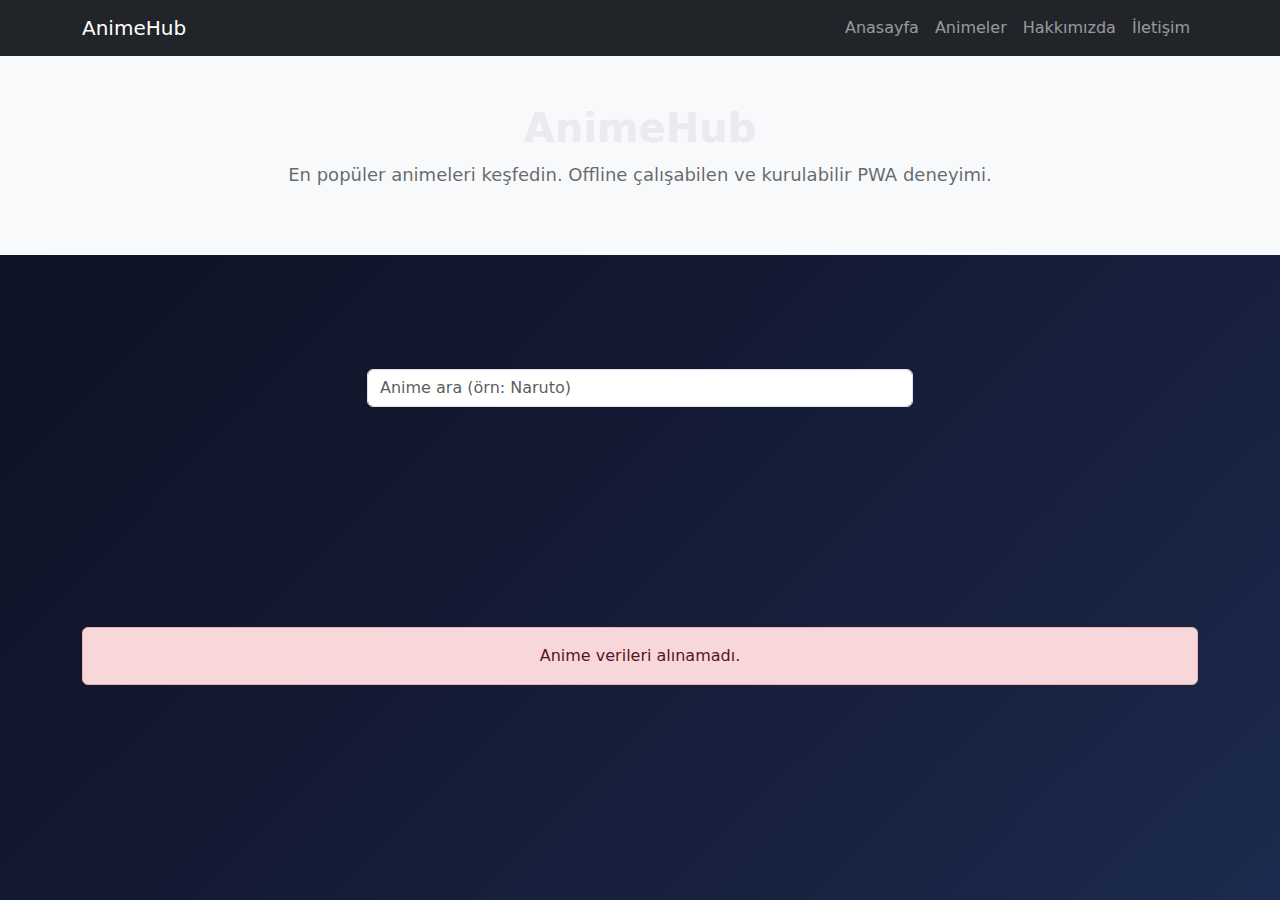
<file: animehub-pwa/index.html>
<!DOCTYPE html>
<html lang="tr">
<head>
  <meta charset="UTF-8" />
  <meta name="viewport" content="width=device-width, initial-scale=1" />
  <title>AnimeHub | Ana Sayfa</title>

  <!-- Bootstrap 5 CDN -->
  <link href="https://cdn.jsdelivr.net/npm/bootstrap@5.3.2/dist/css/bootstrap.min.css" rel="stylesheet">

  <!-- Custom CSS -->
  <link rel="stylesheet" href="assets/css/style.css">

  <!-- PWA -->
    <link rel="manifest" href="manifest.json">
    <meta name="theme-color" content="#212529">

</head>
<body>

<!-- NAVBAR -->
<nav class="navbar navbar-expand-lg navbar-dark bg-dark">
  <div class="container">
    <a class="navbar-brand" href="index.html">AnimeHub</a>

    <button class="navbar-toggler" type="button" data-bs-toggle="collapse"
            data-bs-target="#navbarNav">
      <span class="navbar-toggler-icon"></span>
    </button>

    <div class="collapse navbar-collapse" id="navbarNav">
      <ul class="navbar-nav ms-auto">
        <li class="nav-item">
          <a class="nav-link" href="index.html">Anasayfa</a>
        </li>
        <li class="nav-item">
          <a class="nav-link" href="services.html">Animeler</a>
        </li>
        <li class="nav-item">
          <a class="nav-link" href="about.html">Hakkımızda</a>
        </li>
        <li class="nav-item">
          <a class="nav-link" href="contact.html">İletişim</a>
        </li>
      </ul>
    </div>
  </div>
</nav>





<!-- HERO -->
<section class="bg-light py-5">
  <div class="container text-center">
    <h1 class="fw-bold">AnimeHub</h1>
    <p class="text-muted">
      En popüler animeleri keşfedin. Offline çalışabilen ve kurulabilir PWA deneyimi.
    </p>
  </div>
</section>

<!-- SEARCH -->
<section class="container my-4">
  <div class="row justify-content-center">
    <div class="col-md-6">
      <input type="text" id="searchInput" class="form-control"
             placeholder="Anime ara (örn: Naruto)">
    </div>
  </div>
</section>

<!-- CONTENT -->
<section class="container mb-5">
  <div id="status" class="text-center my-3"></div>
  <div class="row" id="animeList"></div>
</section>

<!-- Bootstrap JS -->
<script src="https://cdn.jsdelivr.net/npm/bootstrap@5.3.2/dist/js/bootstrap.bundle.min.js"></script>

<!-- App JS -->
<script src="assets/js/main.js"></script>

<!-- Service Worker -->
<script>
  if ('serviceWorker' in navigator) {
    navigator.serviceWorker.register('service-worker.js');
  }
</script>

</body>
</html>
</file>
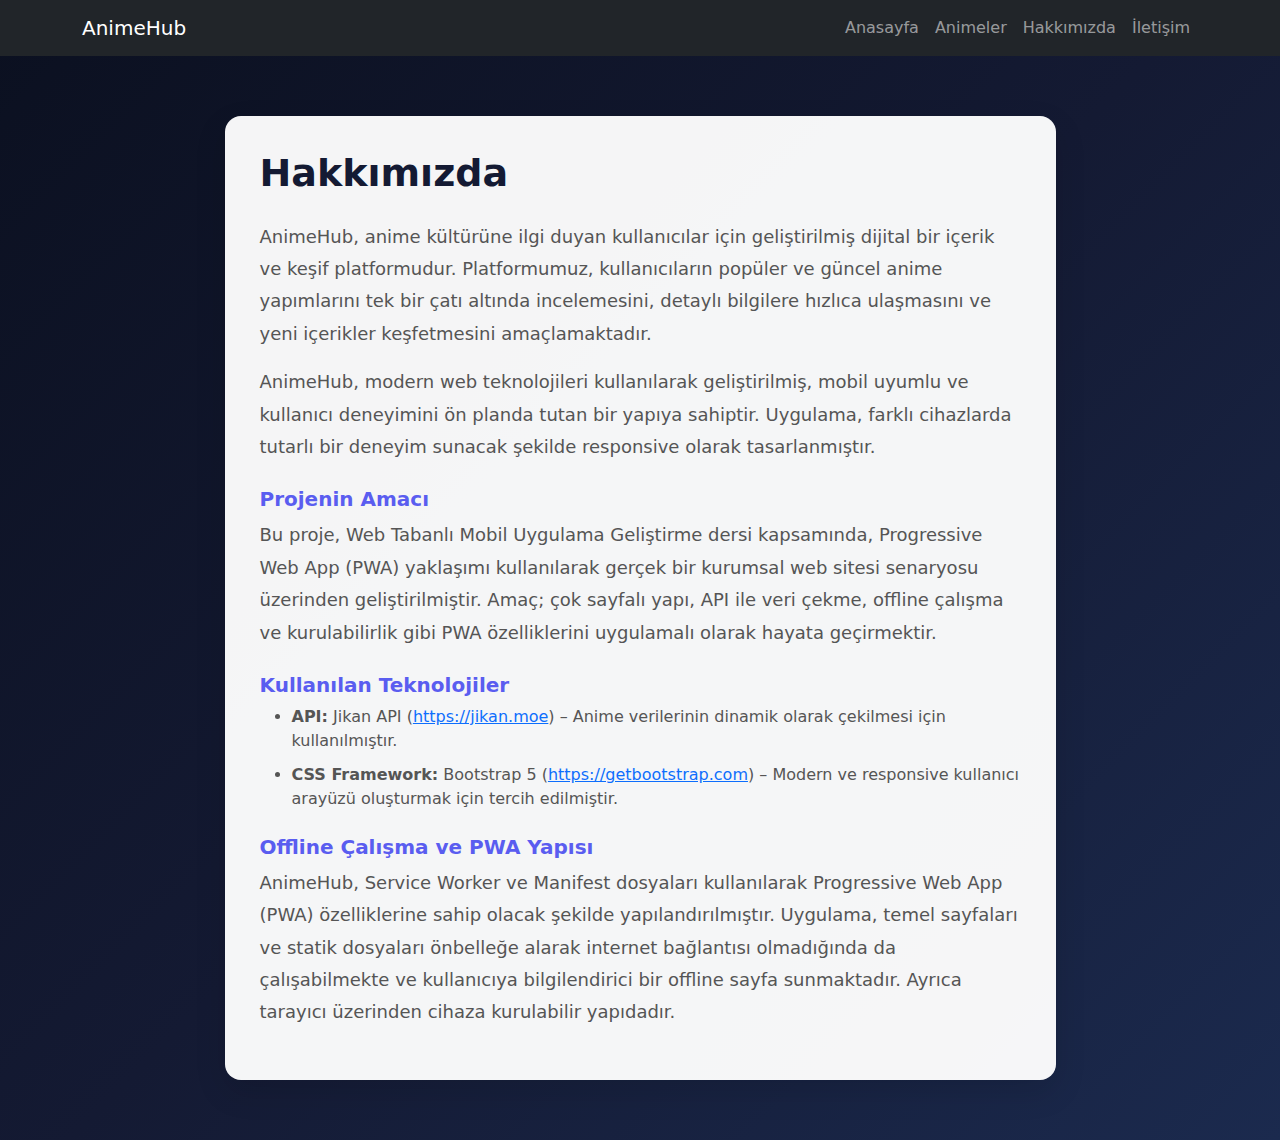
<file: animehub-pwa/about.html>
<!DOCTYPE html>
<html lang="tr">
<head>
  <meta charset="UTF-8">
  <meta name="viewport" content="width=device-width, initial-scale=1">
  <title>Hakkımızda | AnimeHub</title>

  <link rel="stylesheet" href="assets/css/style.css">

  <link href="https://cdn.jsdelivr.net/npm/bootstrap@5.3.2/dist/css/bootstrap.min.css" rel="stylesheet">
</head>
<body>

<nav class="navbar navbar-expand-lg navbar-dark bg-dark">
  <div class="container">
    <a class="navbar-brand" href="index.html">AnimeHub</a>

    <button class="navbar-toggler" type="button" data-bs-toggle="collapse"
            data-bs-target="#navbarNav">
      <span class="navbar-toggler-icon"></span>
    </button>

    <div class="collapse navbar-collapse" id="navbarNav">
      <ul class="navbar-nav ms-auto">
        <li class="nav-item">
          <a class="nav-link" href="index.html">Anasayfa</a>
        </li>
        <li class="nav-item">
          <a class="nav-link" href="services.html">Animeler</a>
        </li>
        <li class="nav-item">
          <a class="nav-link" href="about.html">Hakkımızda</a>
        </li>
        <li class="nav-item">
          <a class="nav-link" href="contact.html">İletişim</a>
        </li>
      </ul>
    </div>
  </div>
</nav>



<section class="about-section">
    <div class="container">
    <div class="row justify-content-center">
    <div class="col-lg-9">
    <div class="about-card">

  <h2 class="mb-4">Hakkımızda</h2>

  <p>
    AnimeHub, anime kültürüne ilgi duyan kullanıcılar için geliştirilmiş
    dijital bir içerik ve keşif platformudur. Platformumuz, kullanıcıların
    popüler ve güncel anime yapımlarını tek bir çatı altında incelemesini,
    detaylı bilgilere hızlıca ulaşmasını ve yeni içerikler keşfetmesini
    amaçlamaktadır.
  </p>

  <p>
    AnimeHub, modern web teknolojileri kullanılarak geliştirilmiş,
    mobil uyumlu ve kullanıcı deneyimini ön planda tutan bir yapıya sahiptir.
    Uygulama, farklı cihazlarda tutarlı bir deneyim sunacak şekilde
    responsive olarak tasarlanmıştır.
  </p>

  <h5 class="mt-4">Projenin Amacı</h5>
  <p>
    Bu proje, Web Tabanlı Mobil Uygulama Geliştirme dersi kapsamında,
    Progressive Web App (PWA) yaklaşımı kullanılarak gerçek bir
    kurumsal web sitesi senaryosu üzerinden geliştirilmiştir.
    Amaç; çok sayfalı yapı, API ile veri çekme, offline çalışma ve
    kurulabilirlik gibi PWA özelliklerini uygulamalı olarak hayata geçirmektir.
  </p>

  <h5 class="mt-4">Kullanılan Teknolojiler</h5>
  <ul>
    <li>
      <strong>API:</strong> Jikan API  
      (<a href="https://jikan.moe" target="_blank">https://jikan.moe</a>)  
      – Anime verilerinin dinamik olarak çekilmesi için kullanılmıştır.
    </li>
    <li>
      <strong>CSS Framework:</strong> Bootstrap 5  
      (<a href="https://getbootstrap.com" target="_blank">https://getbootstrap.com</a>)  
      – Modern ve responsive kullanıcı arayüzü oluşturmak için tercih edilmiştir.
    </li>
  </ul>

  <h5 class="mt-4">Offline Çalışma ve PWA Yapısı</h5>
  <p>
    AnimeHub, Service Worker ve Manifest dosyaları kullanılarak
    Progressive Web App (PWA) özelliklerine sahip olacak şekilde
    yapılandırılmıştır. Uygulama, temel sayfaları ve statik dosyaları
    önbelleğe alarak internet bağlantısı olmadığında da çalışabilmekte
    ve kullanıcıya bilgilendirici bir offline sayfa sunmaktadır.
    Ayrıca tarayıcı üzerinden cihaza kurulabilir yapıdadır.
  </p>

        </div>
      </div>
    </div>
  </div>
</section>


</body>
</html>
</file>
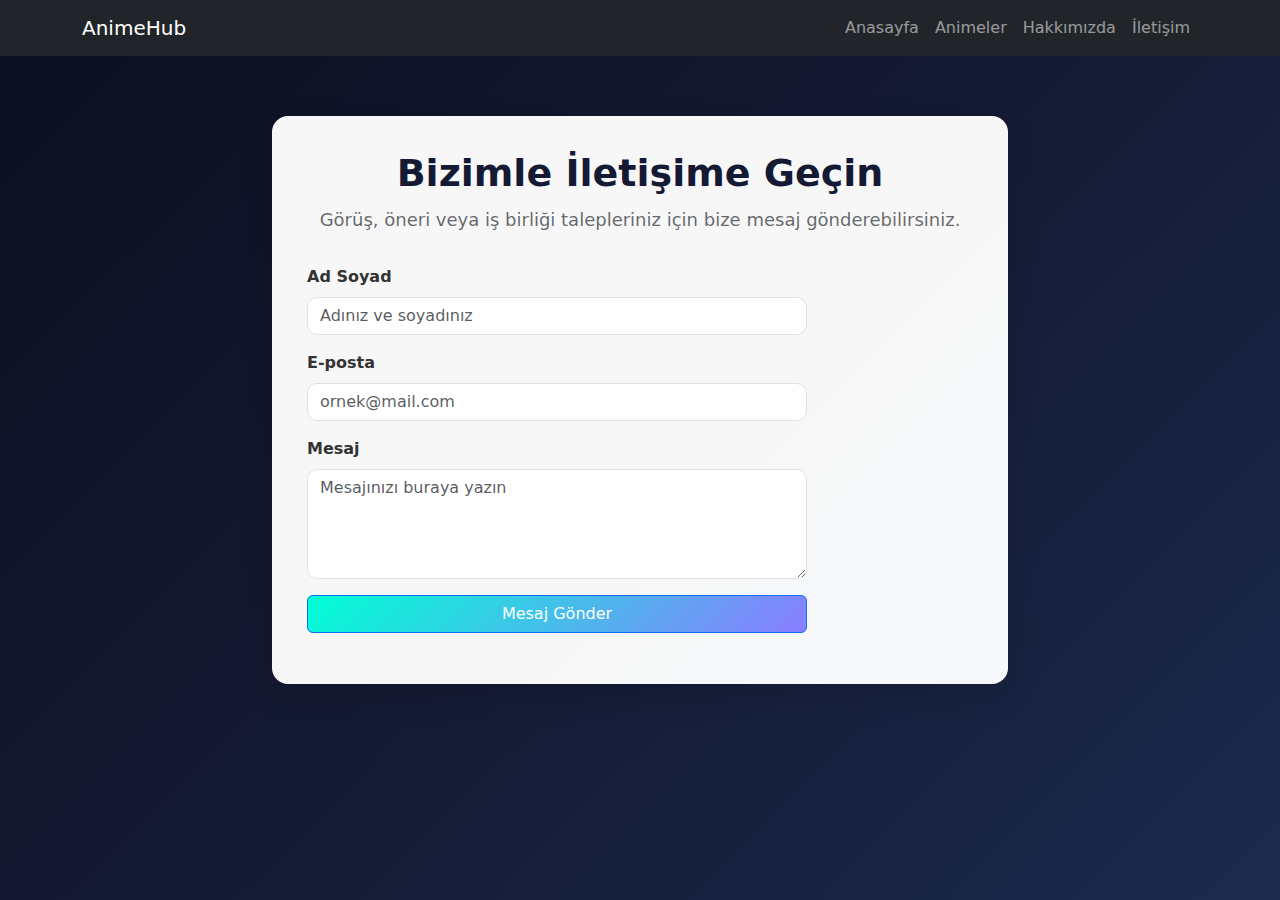
<file: animehub-pwa/contact.html>
<!DOCTYPE html>
<html lang="tr">
<head>
  <meta charset="UTF-8">
  <meta name="viewport" content="width=device-width, initial-scale=1">
  <title>İletişim | AnimeHub</title>

  <link href="https://cdn.jsdelivr.net/npm/bootstrap@5.3.2/dist/css/bootstrap.min.css" rel="stylesheet">
  <link rel="stylesheet" href="assets/css/style.css">
</head>
<body>

<nav class="navbar navbar-expand-lg navbar-dark bg-dark">
  <div class="container">
    <a class="navbar-brand" href="index.html">AnimeHub</a>

    <button class="navbar-toggler" type="button" data-bs-toggle="collapse"
            data-bs-target="#navbarNav">
      <span class="navbar-toggler-icon"></span>
    </button>

    <div class="collapse navbar-collapse" id="navbarNav">
      <ul class="navbar-nav ms-auto">
        <li class="nav-item">
          <a class="nav-link" href="index.html">Anasayfa</a>
        </li>
        <li class="nav-item">
          <a class="nav-link" href="services.html">Animeler</a>
        </li>
        <li class="nav-item">
          <a class="nav-link" href="about.html">Hakkımızda</a>
        </li>
        <li class="nav-item">
          <a class="nav-link" href="contact.html">İletişim</a>
        </li>
      </ul>
    </div>
  </div>
</nav>



<section class="contact-section">
  <div class="container">
    <div class="row justify-content-center">
      <div class="col-lg-8">

        <div class="contact-card">
          <h2 class="text-center mb-2">Bizimle İletişime Geçin</h2>
          <p class="text-center text-muted mb-4">
            Görüş, öneri veya iş birliği talepleriniz için bize mesaj gönderebilirsiniz.
          </p>

          <form id="contactForm" novalidate>
            <div class="mb-3">
              <label class="form-label">Ad Soyad</label>
              <input type="text" id="name" class="form-control" placeholder="Adınız ve soyadınız">
              <small class="error-text" id="nameError"></small>
            </div>

            <div class="mb-3">
              <label class="form-label">E-posta</label>
              <input type="email" id="email" class="form-control" placeholder="ornek@mail.com">
              <small class="error-text" id="emailError"></small>
            </div>

            <div class="mb-3">
              <label class="form-label">Mesaj</label>
              <textarea id="message" class="form-control" rows="4"
                        placeholder="Mesajınızı buraya yazın"></textarea>
              <small class="error-text" id="messageError"></small>
            </div>

            <button type="submit" class="btn btn-primary w-100">
              Mesaj Gönder
            </button>

            <div id="formStatus" class="mt-3"></div>
          </form>
        </div>

      </div>
    </div>
  </div>
</section>

<script src="assets/js/contact.js"></script>
</body>
</html>
</file>
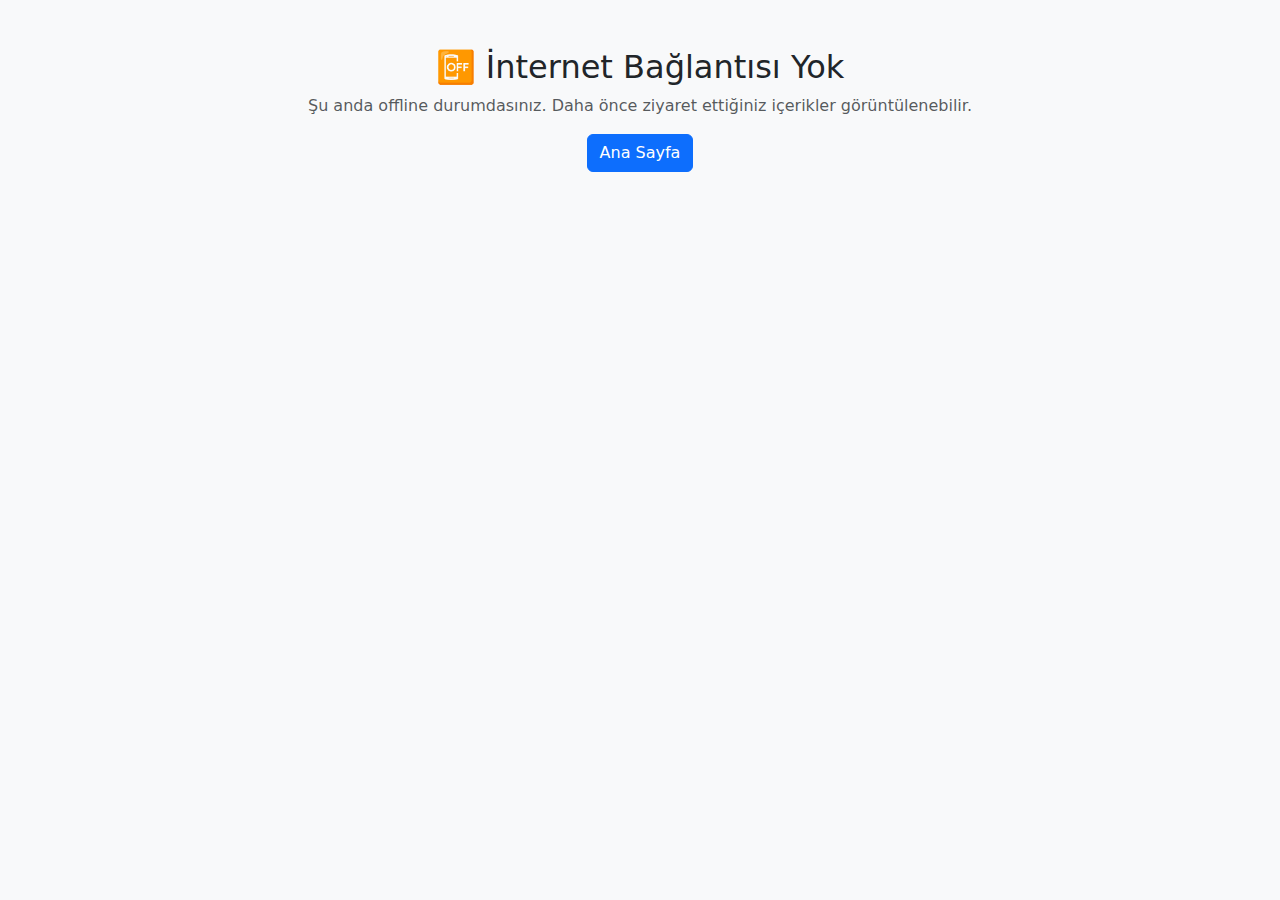
<file: animehub-pwa/offline.html>
<!DOCTYPE html>
<html lang="tr">
<head>
  <meta charset="UTF-8">
  <title>Offline | AnimeHub</title>
  <meta name="viewport" content="width=device-width, initial-scale=1">
  <link href="https://cdn.jsdelivr.net/npm/bootstrap@5.3.2/dist/css/bootstrap.min.css" rel="stylesheet">
</head>
<body class="bg-light">

<div class="container text-center mt-5">
  <h2>📴 İnternet Bağlantısı Yok</h2>
  <p class="text-muted">
    Şu anda offline durumdasınız. Daha önce ziyaret ettiğiniz içerikler görüntülenebilir.
  </p>
  <a href="index.html" class="btn btn-primary">Ana Sayfa</a>
</div>

</body>
</html>
</file>
<file: animehub-pwa/assets/css/style.css>
/* =====================
   GENEL AYARLAR
===================== */
* {
  margin: 0;
  padding: 0;
  box-sizing: border-box;
  font-family: "Segoe UI", system-ui, sans-serif;
}

body {
  background: linear-gradient(135deg, #0b1020, #141a33, #1b2a4e);
  color: #eaeaf0;
  min-height: 100vh;
}

/* =====================
   MENU BUTONU
===================== */
.menu-btn {
  position: fixed;
  top: 20px;
  right: 20px;
  font-size: 28px;
  background: rgba(255, 255, 255, 0.08);
  border: none;
  color: #ffffff;
  padding: 8px 14px;
  border-radius: 12px;
  cursor: pointer;
  z-index: 1100;
  backdrop-filter: blur(10px);
  transition: 0.3s ease;
}

.menu-btn:hover {
  background: rgba(0, 255, 213, 0.25);
}

/* =====================
   MENU (SIDEBAR)
===================== */
.menu {
  position: fixed;
  top: 0;
  right: 0;
  width: 260px;
  height: 100vh;
  background: rgba(20, 25, 60, 0.65);
  backdrop-filter: blur(18px);
  box-shadow: -12px 0 40px rgba(0, 0, 0, 0.55);
  transform: translateX(100%);
  transition: 0.4s ease;
  padding-top: 90px;
  z-index: 1000;
}

.menu.active {
  transform: translateX(0);
}

/* =====================
   MENU LINKLER
===================== */
.menu a {
  display: block;
  padding: 15px 30px;
  color: #f2f2f7;
  text-decoration: none;
  font-size: 18px;
  position: relative;
  transition: 0.35s ease;
}

.menu a:hover {
  background: rgba(0, 255, 213, 0.12);
  padding-left: 42px;
  color: #00ffd5;
}

/* ALT ÇİZGİ ANİMASYON */
.menu a::after {
  content: "";
  position: absolute;
  left: 30px;
  bottom: 10px;
  width: 0;
  height: 2px;
  background: linear-gradient(90deg, #00ffd5, #8a7dff);
  transition: 0.35s ease;
}

.menu a:hover::after {
  width: 65%;
}

/* =====================
   SAYFA BÖLÜMLERİ
===================== */
section {
  padding: 90px 10%;
}

section h2 {
  font-size: 38px;
  margin-bottom: 20px;
  font-weight: 700;
}

section p {
  font-size: 18px;
  line-height: 1.7;
  opacity: 0.9;
}

/* =====================
   HERO
===================== */
.hero {
  min-height: 100vh;
  display: flex;
  flex-direction: column;
  justify-content: center;
  text-align: center;
}

/* =====================
   İLETİŞİM FORMU
===================== */
form {
  max-width: 500px;
  margin-top: 30px;
}

form input,
form textarea {
  width: 100%;
  padding: 13px;
  margin-bottom: 15px;
  border-radius: 10px;
  border: none;
  outline: none;
  background: #f2f3f7;
}

form button {
  width: 100%;
  padding: 13px;
  background: linear-gradient(135deg, #00ffd5, #8a7dff);
  border: none;
  border-radius: 10px;
  font-size: 16px;
  font-weight: 600;
  cursor: pointer;
  color: #0b1020;
  transition: 0.3s ease;
}

form button:hover {
  opacity: 0.9;
  transform: translateY(-1px);
}

/* =====================
   ABOUT PAGE
===================== */
.about-section {
  background: transparent;
  padding: 60px 0;
}

.about-card {
  background: rgba(255, 255, 255, 0.96);
  border-radius: 16px;
  padding: 35px;
  box-shadow: 0 12px 32px rgba(0, 0, 0, 0.12);
}

.about-card h2 {
  font-weight: 800;
  margin-bottom: 20px;
  color: #141a33;
}

.about-card h5 {
  margin-top: 30px;
  font-weight: 600;
  color: #5a5df0;
}

.about-card p {
  color: #444;
  line-height: 1.8;
}

.about-card ul li {
  margin-bottom: 10px;
  color: #555;
}

/* =====================
   CONTACT PAGE
===================== */
.contact-section {
  background: transparent;
  padding: 60px 0;
}

.contact-card {
  background: rgba(255, 255, 255, 0.97);
  border-radius: 16px;
  padding: 35px;
  box-shadow: 0 12px 32px rgba(0, 0, 0, 0.12);
}

.contact-card h2 {
  font-weight: 800;
  color: #141a33;
}

.contact-card .form-label {
  font-weight: 600;
  color: #333;
}

.contact-card .form-control {
  border-radius: 10px;
}

.error-text {
  color: #dc3545;
  font-size: 0.85rem;
}

#formStatus .alert {
  margin-bottom: 0;
}

/* =====================
   RESPONSIVE
===================== */
@media (max-width: 768px) {
  .menu {
    width: 100%;
  }

  section {
    padding: 80px 7%;
  }
}
</file>
